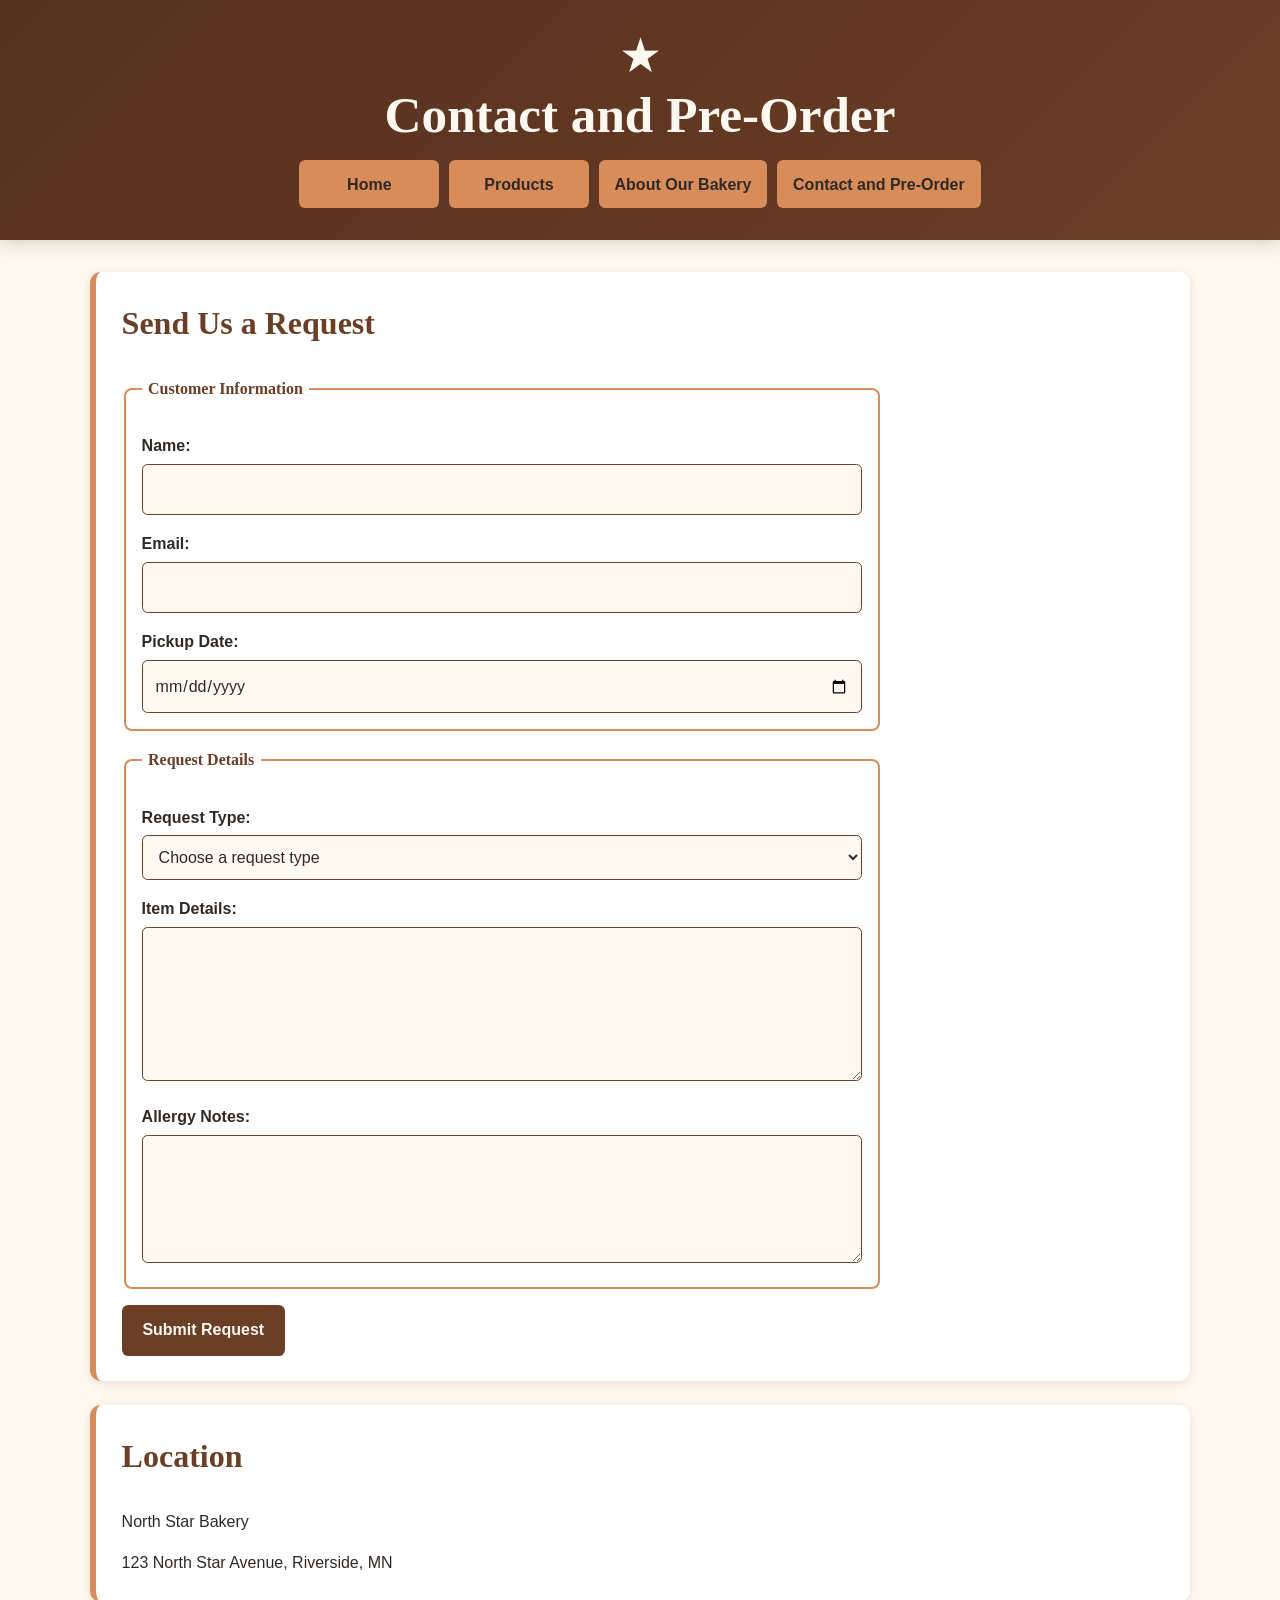
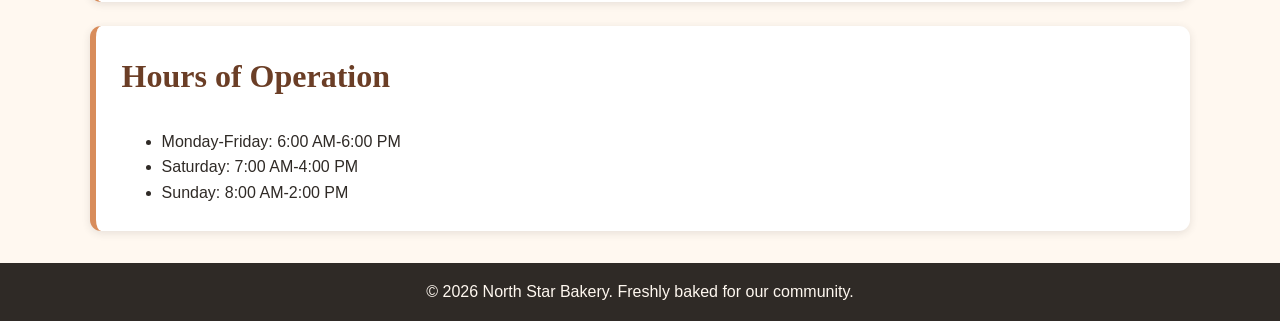
<file: contact.html>
<!DOCTYPE html>
<html lang="en">
<head><meta charset="UTF-8"><meta name="viewport" content="width=device-width, initial-scale=1.0"><title>North Star Bakery | Contact and Pre-Order</title><link rel="stylesheet" href="styles.css"><script src="script.js" defer></script></head>
<body>
<header><div class="logo-mark" aria-hidden="true">★</div><h1>Contact and Pre-Order</h1><nav><ul><li><a href="index.html">Home</a></li><li><a href="products.html">Products</a></li><li><a href="about.html">About Our Bakery</a></li><li><a href="contact.html">Contact and Pre-Order</a></li></ul></nav></header>
<main><section><h2>Send Us a Request</h2><form action="#" method="post"><fieldset><legend>Customer Information</legend><p><label for="name">Name:</label><input type="text" id="name" name="name" required minlength="2"></p><p><label for="email">Email:</label><input type="email" id="email" name="email" required></p><p><label for="pickup-date">Pickup Date:</label><input type="date" id="pickup-date" name="pickup-date" required></p></fieldset><fieldset><legend>Request Details</legend><p><label for="request-type">Request Type:</label><select id="request-type" name="request-type" required><option value="">Choose a request type</option><option value="preorder">Pre-Order</option><option value="question">General Question</option></select></p><p><label for="item-details">Item Details:</label><textarea id="item-details" name="item-details" rows="5" cols="40" required></textarea></p><p><label for="allergy-notes">Allergy Notes:</label><textarea id="allergy-notes" name="allergy-notes" rows="4" cols="40"></textarea></p></fieldset><button type="submit">Submit Request</button></form></section><section><h2>Location</h2><p>North Star Bakery</p><p>123 North Star Avenue, Riverside, MN</p></section><section><h2>Hours of Operation</h2><ul><li>Monday-Friday: 6:00 AM-6:00 PM</li><li>Saturday: 7:00 AM-4:00 PM</li><li>Sunday: 8:00 AM-2:00 PM</li></ul></section></main>
<footer><p>&copy; 2026 North Star Bakery. Freshly baked for our community.</p></footer>
</body></html>
</file>
<file: styles.css>
:root {
    --cream: #FFF8F0;
    --brown: #6B3E26;
    --peach: #D88C5A;
    --charcoal: #2F2A26;
    --gold: #F3C677;
}

* { box-sizing: border-box; }
html { scroll-behavior: smooth; }
body { margin: 0; background: var(--cream); color: var(--charcoal); font-family: Arial, Helvetica, sans-serif; line-height: 1.6; }
header { background: linear-gradient(135deg, #56301f, var(--brown)); color: var(--cream); padding: 1.5rem 1rem; text-align: center; box-shadow: 0 4px 16px rgba(47,42,38,.18); }
.logo-mark { font-size: 3rem; line-height: 1; margin-bottom: .35rem; animation: gentleFloat 3s ease-in-out infinite; }
h1,h2,h3,legend { font-family: Georgia, "Times New Roman", serif; }
h1 { margin: 0 0 1rem; font-size: clamp(2rem,7vw,3.2rem); line-height: 1.15; }
h2 { color: var(--brown); font-size: clamp(1.5rem,5vw,2rem); margin-top: 0; }
h3 { color: var(--brown); margin-bottom: .25rem; }
nav ul { display:flex; flex-direction:column; gap:.6rem; list-style:none; margin:0; padding:0; }
nav a { display:block; background:var(--peach); color:var(--charcoal); font-weight:700; padding:.7rem 1rem; text-decoration:none; border-radius:.4rem; transition:transform .2s ease, background .2s ease, box-shadow .2s ease; }
nav a:hover,nav a:focus { background:var(--cream); color:var(--brown); outline:3px solid var(--peach); outline-offset:2px; transform:translateY(-2px); box-shadow:0 5px 12px rgba(0,0,0,.15); }
main { width:min(1100px,92%); margin:2rem auto; display:flex; flex-direction:column; gap:1.5rem; }
section { background:#fff; border-left:6px solid var(--peach); border-radius:.7rem; padding:1.25rem; box-shadow:0 2px 8px rgba(47,42,38,.12); transition:transform .25s ease, box-shadow .25s ease; }
section:hover { transform:translateY(-3px); box-shadow:0 8px 22px rgba(47,42,38,.14); }
section p:last-child,section ul:last-child { margin-bottom:0; }
.hero-image,.bakery-card img,figure img { display:block; width:100%; max-width:100%; height:auto; border-radius:.6rem; object-fit:cover; }
.hero-image { max-height:420px; margin-top:1rem; }
.bakery-grid { display:grid; grid-template-columns:1fr; gap:1rem; margin-top:1rem; }
.bakery-card { background:#fff8f0; border:1px solid #efd9c8; border-radius:.7rem; overflow:hidden; transition:transform .2s ease, box-shadow .2s ease; cursor:pointer; }
.bakery-card:hover { transform:translateY(-5px) scale(1.01); box-shadow:0 10px 20px rgba(47,42,38,.16); }
.bakery-card img { height:220px; border-radius:0; }
.bakery-card-content { padding:1rem; }
.bakery-card-content h3 { margin-top:0; }
.price { font-weight:700; color:var(--brown); }
figure { margin:0; }
figcaption { margin-top:.6rem; font-style:italic; }
audio { width:100%; max-width:650px; }
form { display:flex; flex-direction:column; gap:1rem; }
fieldset { border:2px solid var(--peach); border-radius:.5rem; padding:1rem; }
legend { color:var(--brown); font-weight:700; padding:0 .4rem; }
label { display:block; font-weight:700; margin-bottom:.3rem; }
input,select,textarea { width:100%; padding:.75rem; border:1px solid var(--brown); border-radius:.35rem; background:var(--cream); color:var(--charcoal); font:inherit; }
input:focus,select:focus,textarea:focus { outline:3px solid var(--peach); outline-offset:2px; }
button { align-self:flex-start; border:0; border-radius:.4rem; background:var(--brown); color:var(--cream); cursor:pointer; font:inherit; font-weight:700; padding:.8rem 1.3rem; transition:transform .18s ease, background .18s ease; }
button:hover,button:focus { background:var(--peach); color:var(--charcoal); outline:3px solid var(--brown); outline-offset:2px; transform:translateY(-2px); }
button.success { background:#356b45; }
.clicked { animation:clickPop .26s ease; }
.reveal { opacity:0; transform:translateY(24px); }
.reveal.is-visible { opacity:1; transform:translateY(0); transition:opacity .65s ease, transform .65s ease; }
footer { background:var(--charcoal); color:var(--cream); padding:1rem; text-align:center; }
footer p { margin:0; }
@keyframes clickPop { 50% { transform:scale(.94); } }
@keyframes gentleFloat { 50% { transform:translateY(-5px) rotate(3deg); } }
@media (prefers-reduced-motion: reduce) { *,*::before,*::after { animation-duration:.01ms !important; animation-iteration-count:1 !important; transition-duration:.01ms !important; scroll-behavior:auto !important; } }
@media (min-width:760px) {
    header { padding:2rem; }
    nav ul { flex-direction:row; justify-content:center; flex-wrap:wrap; }
    nav a { min-width:140px; }
    main { flex-direction:row; flex-wrap:wrap; align-items:flex-start; }
    section { flex:1 1 46%; padding:1.6rem; }
    main > section:first-child,main > section:last-child { flex-basis:100%; }
    form { max-width:760px; }
    .bakery-grid { grid-template-columns:repeat(3,1fr); }
}
</file>
